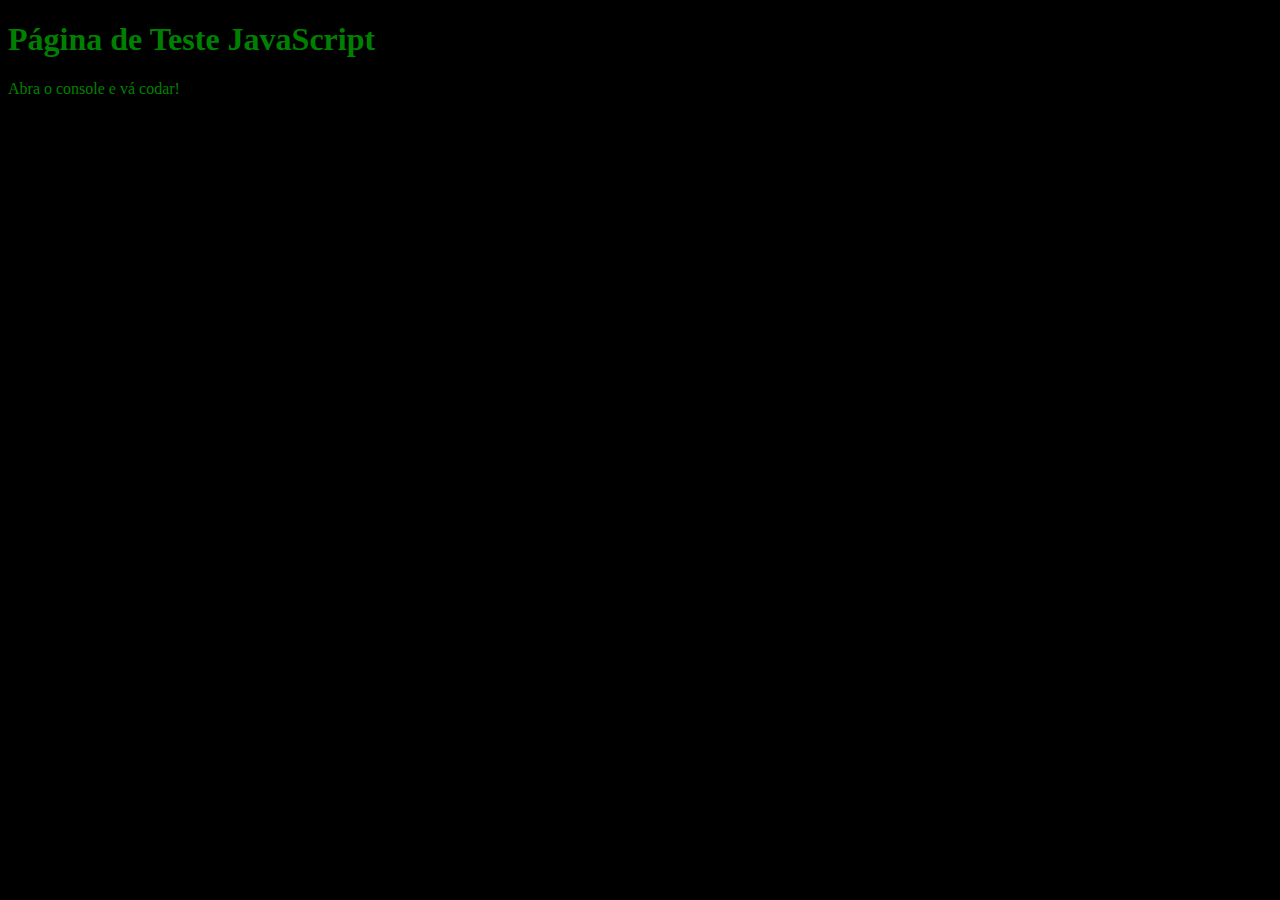
<file: index.html>
<!DOCTYPE html>
<html lang="pt-BR">
<head>
    <meta charset="UTF-8">
    <title>Teste</title>
    <h1>Página de Teste JavaScript</h1>
    <p>Abra o console e vá codar!</p>
    <style>
        body {
            background-color: black;
        }
        h1, p {
            color: green;
        }
    </style>
    <script src="js/index.js" defer></script>
</head>
<body>
</body>
</html>
</file>
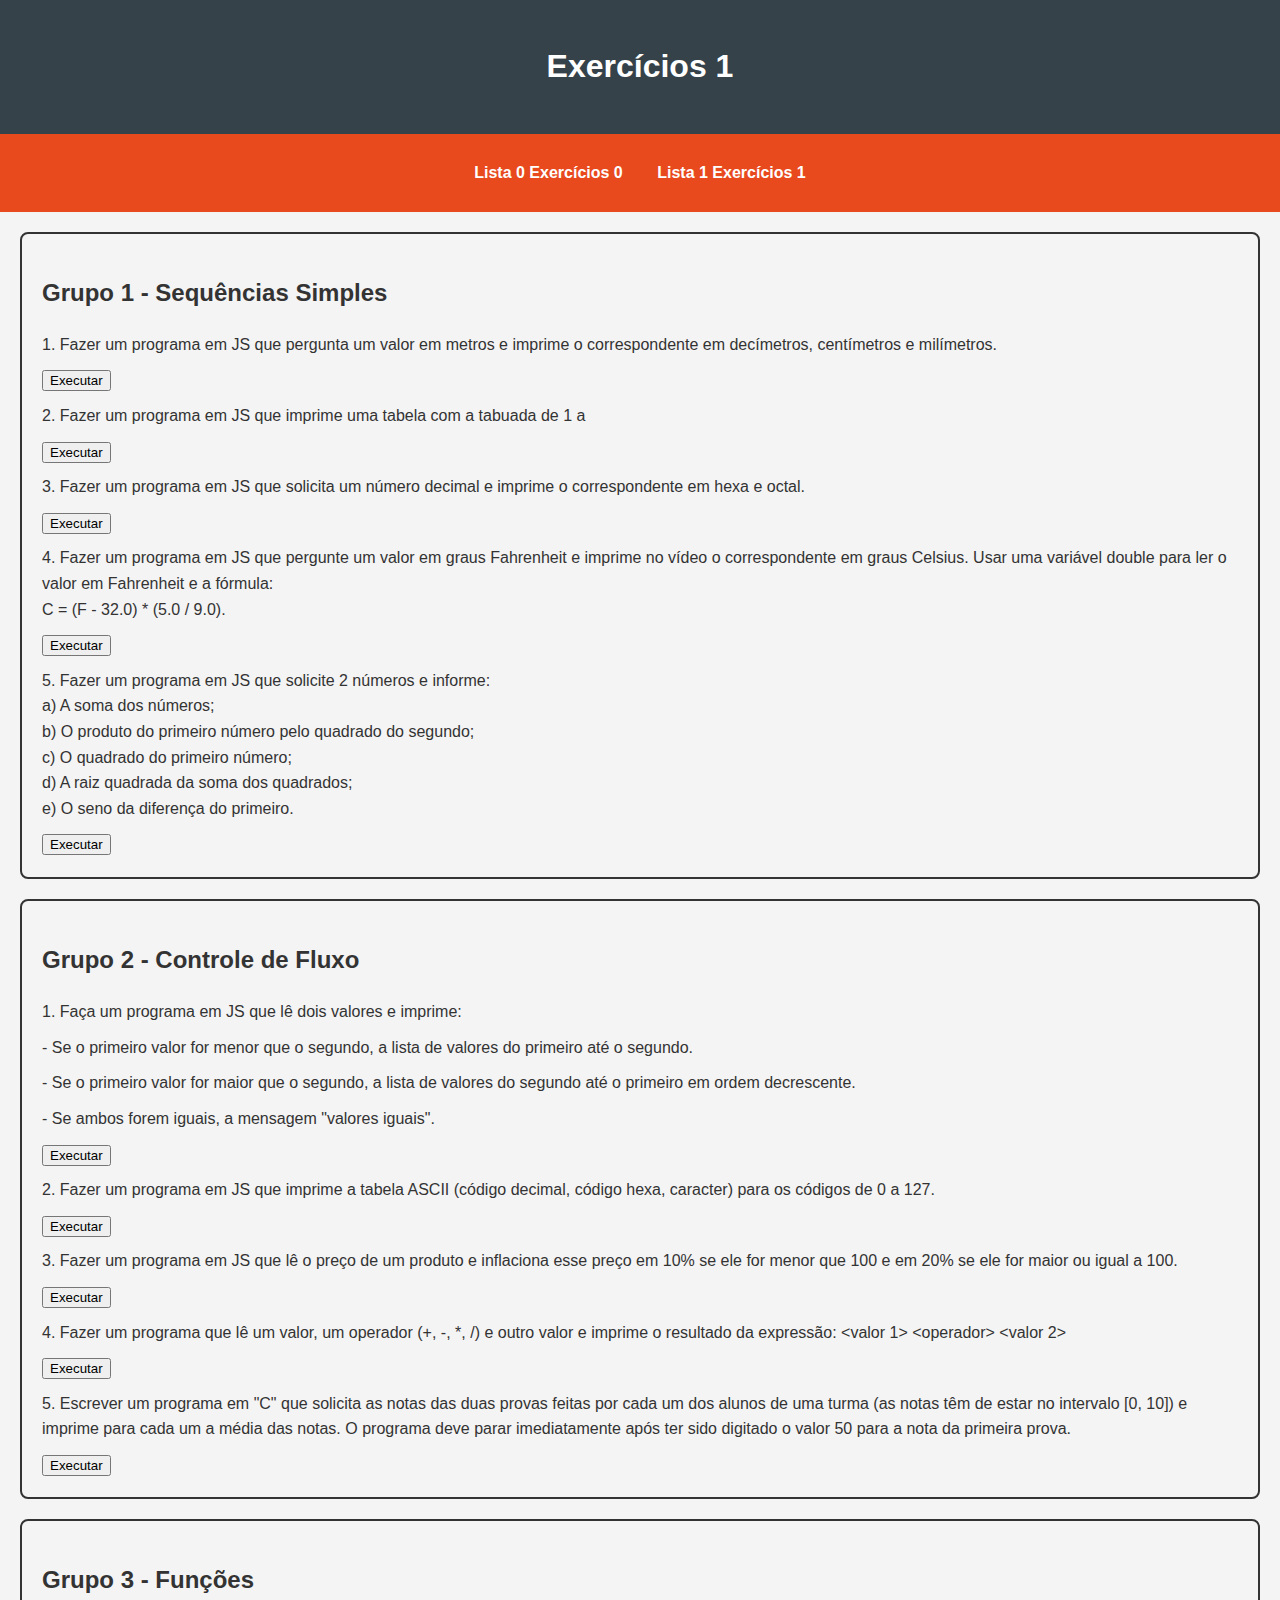
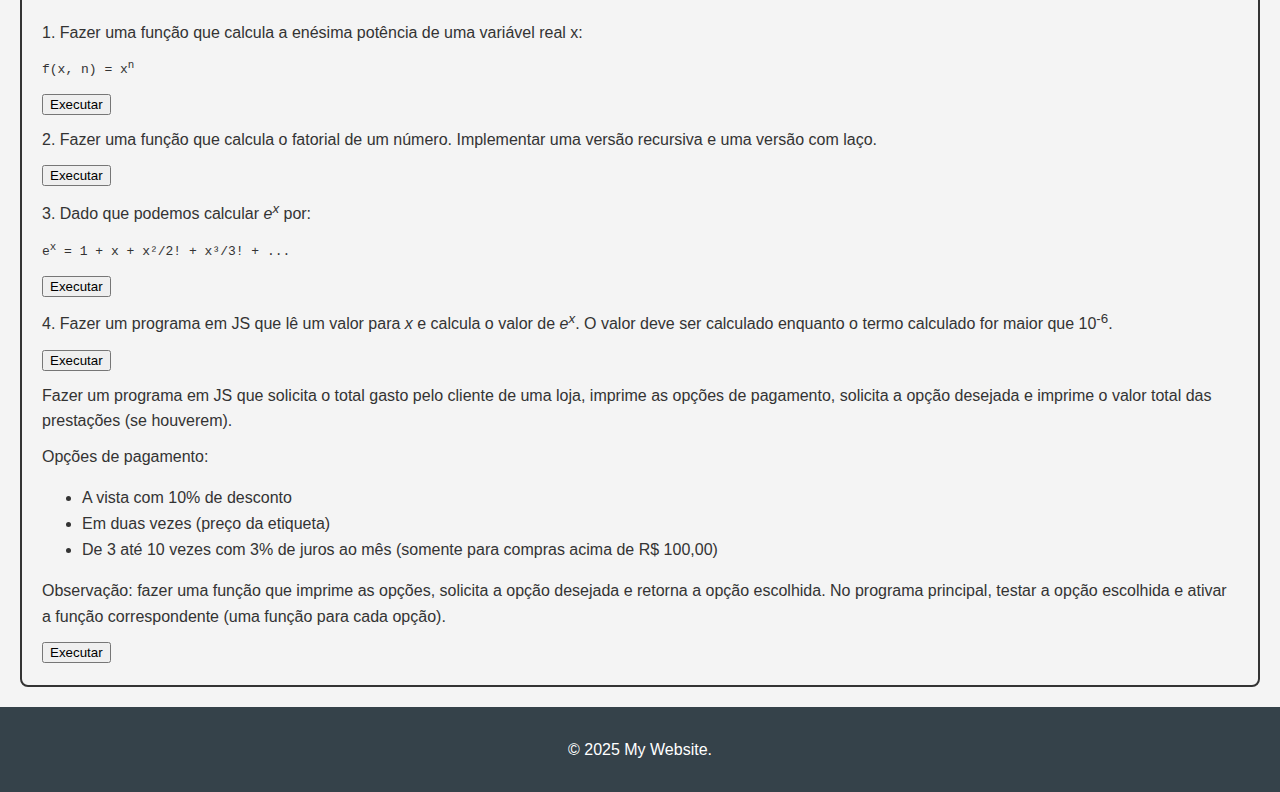
<file: lista1.html>
<!DOCTYPE html>
<html lang="en">
  <head>
    <meta charset="UTF-8" />
    <meta name="viewport" content="width=device-width, initial-scale=1.0" />
    <title>My Website - About</title>
    <link rel="stylesheet" href="css/index.css" />
    <link rel="stylesheet" href="css/lista1.css" />
    <script src="js/grupo1exercicios1.js"></script>
    <script src="js/grupo1exercicios2.js"></script>
    <script src="js/grupo1exercicios3.js"></script>
    <script src="js/grupo1exercicios4.js"></script>
    <script src="js/grupo1exercicios5.js"></script>
    <script src="js/grupo2exercicios1.js"></script>
    <script src="js/grupo2exercicios2.js"></script>
    <script src="js/grupo2exercicios3.js"></script>
    <script src="js/grupo2exercicios4.js"></script>
    <script src="js/grupo2exercicios5.js"></script>
    <script src="js/grupo3exercicios1.js"></script>
    <script src="js/grupo3exercicios2.js"></script>
    <script src="js/grupo3exercicios3.js"></script>
    <script src="js/grupo3exercicios4.js"></script>
  </head>
  <body>
    <header>
      <h1>Exercícios 1</h1>
    </header>
    <nav>
      <ul>
        <li><a href="index.html">Lista 0 Exercícios 0</a></li>
        <li><a href="lista1.html">Lista 1 Exercícios 1</a></li>
      </ul>
    </nav>
    <div class="enunciados">
      <h2>Grupo 1 - Sequências Simples</h2>
      <p>
        1. Fazer um programa em JS que pergunta um valor em metros e imprime o
        correspondente em decímetros, centímetros e milímetros.
      </p>
        <button type="button" onclick="executarGrupo1Exercicio1()">Executar</button>
      <p>
        2. Fazer um programa em JS que imprime uma tabela com a tabuada de 1 a
      </p>
        <button type="button" onclick="executarGrupo1Exercicio2()">Executar</button>
      <p>
        3. Fazer um programa em JS que solicita um número decimal e imprime o
        correspondente em hexa e octal.
      </p>
        <button type="button" onclick="executarGrupo1Exercicio3()">Executar</button>
      <p>
        4. Fazer um programa em JS que pergunte um valor em graus Fahrenheit e
        imprime no vídeo o correspondente em graus Celsius. Usar uma variável
        double para ler o valor em Fahrenheit e a fórmula:
        <br />
        C = (F - 32.0) * (5.0 / 9.0).
      </p>
        <button type="button" onclick="executarGrupo1Exercicio4()">Executar</button>
      <p>
        5. Fazer um programa em JS que solicite 2 números e informe:<br />
        a) A soma dos números;<br />
        b) O produto do primeiro número pelo quadrado do segundo;<br />
        c) O quadrado do primeiro número;<br />
        d) A raiz quadrada da soma dos quadrados;<br />
        e) O seno da diferença do primeiro.
      </p>
        <button type="button" onclick="executarGrupo1Exercicio5()">Executar</button>
    </div>

    <div class="enunciados">
      <h2>Grupo 2 - Controle de Fluxo</h2>
      <p>1. Faça um programa em JS que lê dois valores e imprime:</p>
      <p>
        - Se o primeiro valor for menor que o segundo, a lista de valores do
        primeiro até o segundo.
      </p>
      <p>
        - Se o primeiro valor for maior que o segundo, a lista de valores do
        segundo até o primeiro em ordem decrescente.
      </p>
      <p>- Se ambos forem iguais, a mensagem "valores iguais".</p>
        <button type="button" onclick="executarGrupo2Exercicio1()">Executar</button>
      <p>
        2. Fazer um programa em JS que imprime a tabela ASCII (código decimal,
        código hexa, caracter) para os códigos de 0 a 127.
      </p>
        <button type="button" onclick="executarGrupo2Exercicio2()">Executar</button>
      <p>
        3. Fazer um programa em JS que lê o preço de um produto e inflaciona
        esse preço em 10% se ele for menor que 100 e em 20% se ele for maior ou
        igual a 100.
      </p>
        <button type="button" onclick="executarGrupo2Exercicio3()">Executar</button>
      <p>
        4. Fazer um programa que lê um valor, um operador (+, -, *, /) e outro
        valor e imprime o resultado da expressão: &lt;valor 1&gt;
        &lt;operador&gt; &lt;valor 2&gt;
      </p>
        <button type="button" onclick="executarGrupo2Exercicio4()">Executar</button>
      <p>
        5. Escrever um programa em "C" que solicita as notas das duas provas
        feitas por cada um dos alunos de uma turma (as notas têm de estar no
        intervalo [0, 10]) e imprime para cada um a média das notas. O programa
        deve parar imediatamente após ter sido digitado o valor 50 para a nota
        da primeira prova.
      </p>
        <button type="button" onclick="executarGrupo2Exercicio5()">Executar</button>
    </div>

    <div class="enunciados">
      <h2>Grupo 3 - Funções</h2>

      <p>
        1. Fazer uma função que calcula a enésima potência de uma variável real x:
      </p>
      <p>
        <code>f(x, n) = x<sup>n</sup></code>
      </p>
        <button type="button" onclick="executarGrupo3Exercicio1()">Executar</button>
      <p>
        2. Fazer uma função que calcula o fatorial de um número. Implementar uma
        versão recursiva e uma versão com laço.
      </p>
        <button type="button" onclick="executarGrupo3Exercicio2()">Executar</button>
      <p>
        3. Dado que podemos calcular <em>e<sup>x</sup></em> por:
      </p>
      <p>
        <code>e<sup>x</sup> = 1 + x + x²/2! + x³/3! + ...</code>
      </p>
        <button type="button" onclick="executarGrupo3Exercicio3()">Executar</button>
      <p>
        4. Fazer um programa em JS que lê um valor para <em>x</em> e calcula o
        valor de <em>e<sup>x</sup></em
        >. O valor deve ser calculado enquanto o termo calculado for maior que
        10<sup>-6</sup>.
      </p>
        <button type="button" onclick="executarGrupo3Exercicio4()">Executar</button>
      <p>
        Fazer um programa em JS que solicita o total gasto pelo cliente de uma
        loja, imprime as opções de pagamento, solicita a opção desejada e
        imprime o valor total das prestações (se houverem).
      </p>
      <p>Opções de pagamento:</p>
      <ul>
        <li>A vista com 10% de desconto</li>
        <li>Em duas vezes (preço da etiqueta)</li>
        <li>
          De 3 até 10 vezes com 3% de juros ao mês (somente para compras acima
          de R$ 100,00)
        </li>
      </ul>
      <p>
        Observação: fazer uma função que imprime as opções, solicita a opção
        desejada e retorna a opção escolhida. No programa principal, testar a
        opção escolhida e ativar a função correspondente (uma função para cada
        opção).
      </p>
        <button type="button" onclick="executarGrupo3Exercicio5()">Executar</button>
    </div>

    <footer>
      <p>&copy; 2025 My Website.</p>
    </footer>
  </body>
</html>
</file>
<file: css/index.css>
/* Main styles for the website */
body {
    font-family: Arial, sans-serif;
    line-height: 1.6;
    margin: 0;
    padding: 0;
    color: #333;
    background-color: #f4f4f4;
}

header {
    background: #35424a;
    color: white;
    padding: 20px 0;
    text-align: center;
}

.container {
    width: 80%;
    margin: auto;
    padding: 20px;
    background: white;
}

footer {
    text-align: center;
    padding: 20px;
    background: #35424a;
    color: white;
}
</file>
<file: css/lista1.css>
/* Navigation specific styles */
nav {
    background: #e8491d;
    padding: 10px;
}

nav ul {
    padding: 0;
    list-style: none;
    text-align: center;
}

nav li {
    display: inline;
    margin: 0 15px;
}

nav a {
    color: white;
    text-decoration: none;
    font-weight: bold;
}

nav a:hover {
    text-decoration: underline;
}

.enunciados {
    font-family: Arial, sans-serif;
    padding: 20px;
    border: 2px solid #333;
    margin: 20px;
    background-color: #f4f4f4;
    border-radius: 8px;
}

h2 {
    color: #333;
}

p {
    margin: 10px 0;
}

.enunciados {
    font-family: Arial, sans-serif;
    padding: 20px;
    border: 2px solid #333;
    margin: 20px;
    background-color: #f4f4f4;
    border-radius: 8px;
}

h2 {
    color: #333;
}

p {
    margin: 10px 0;
}
</file>
